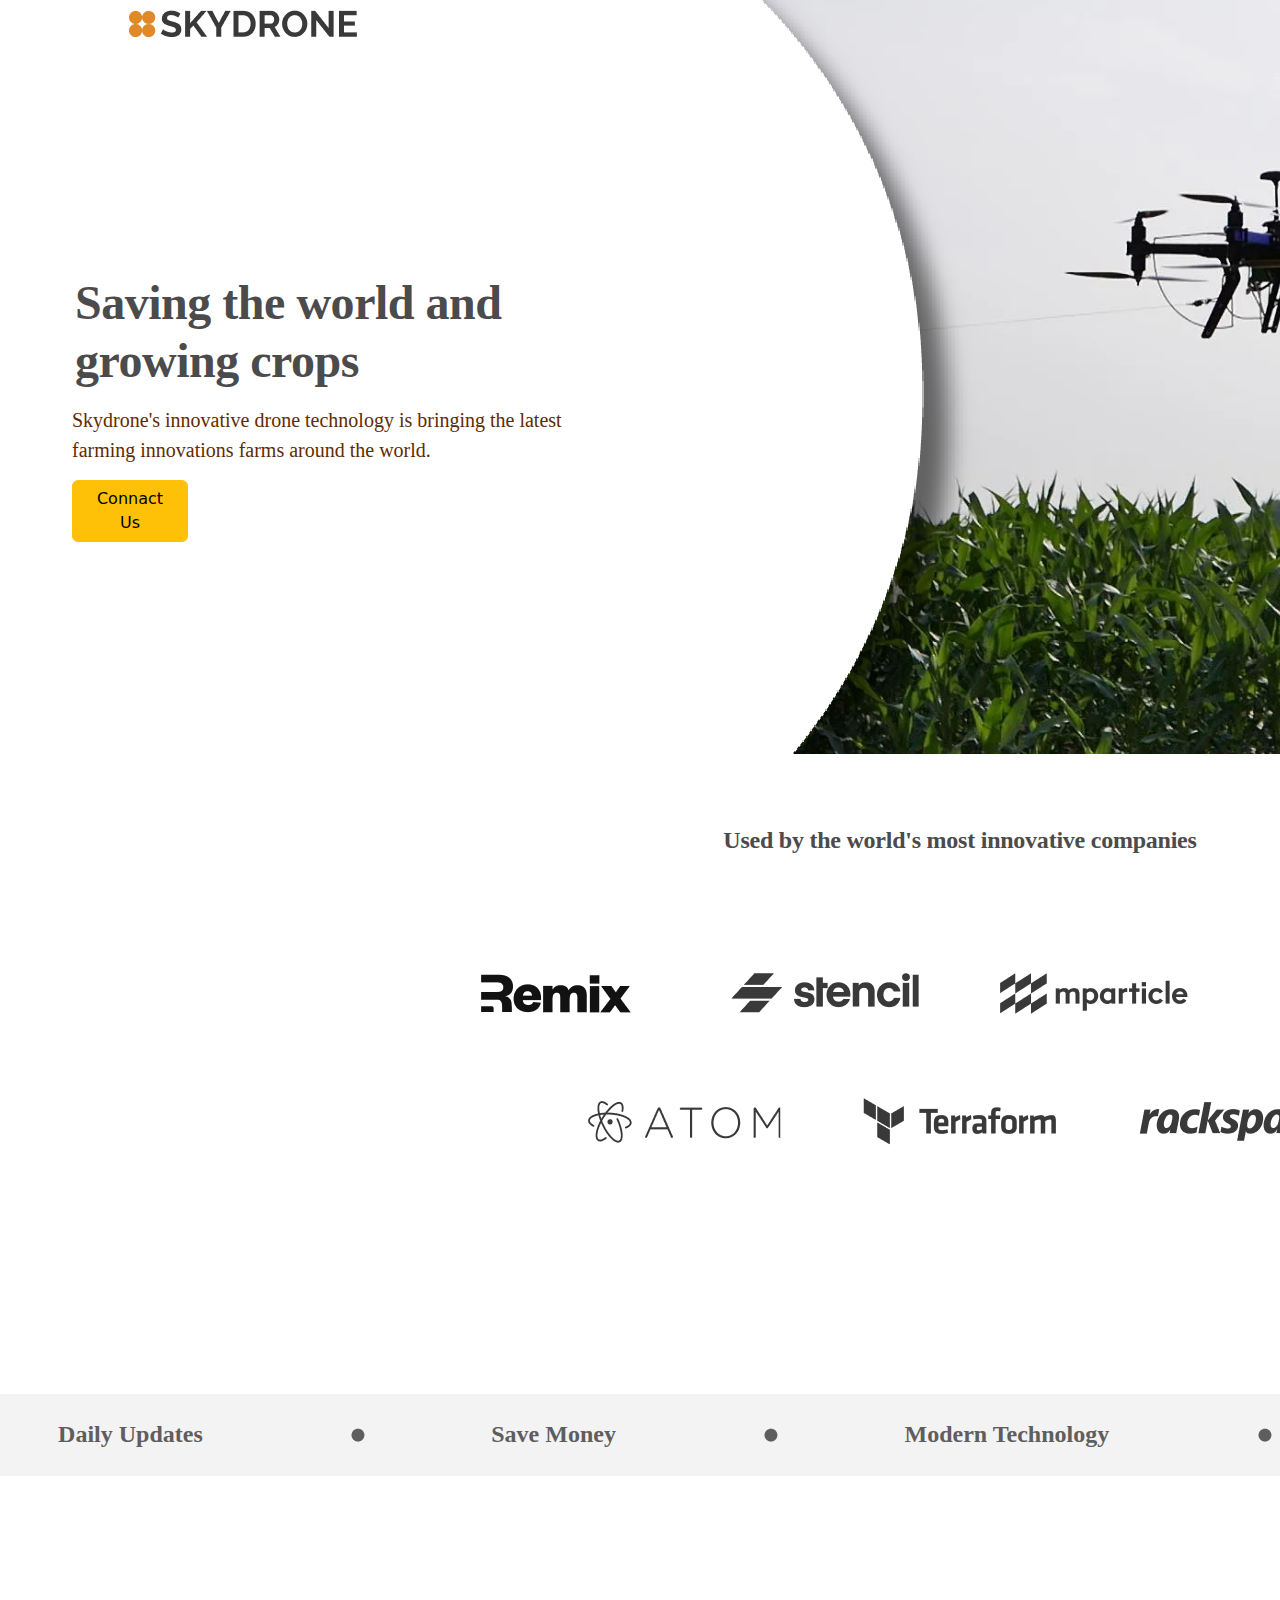
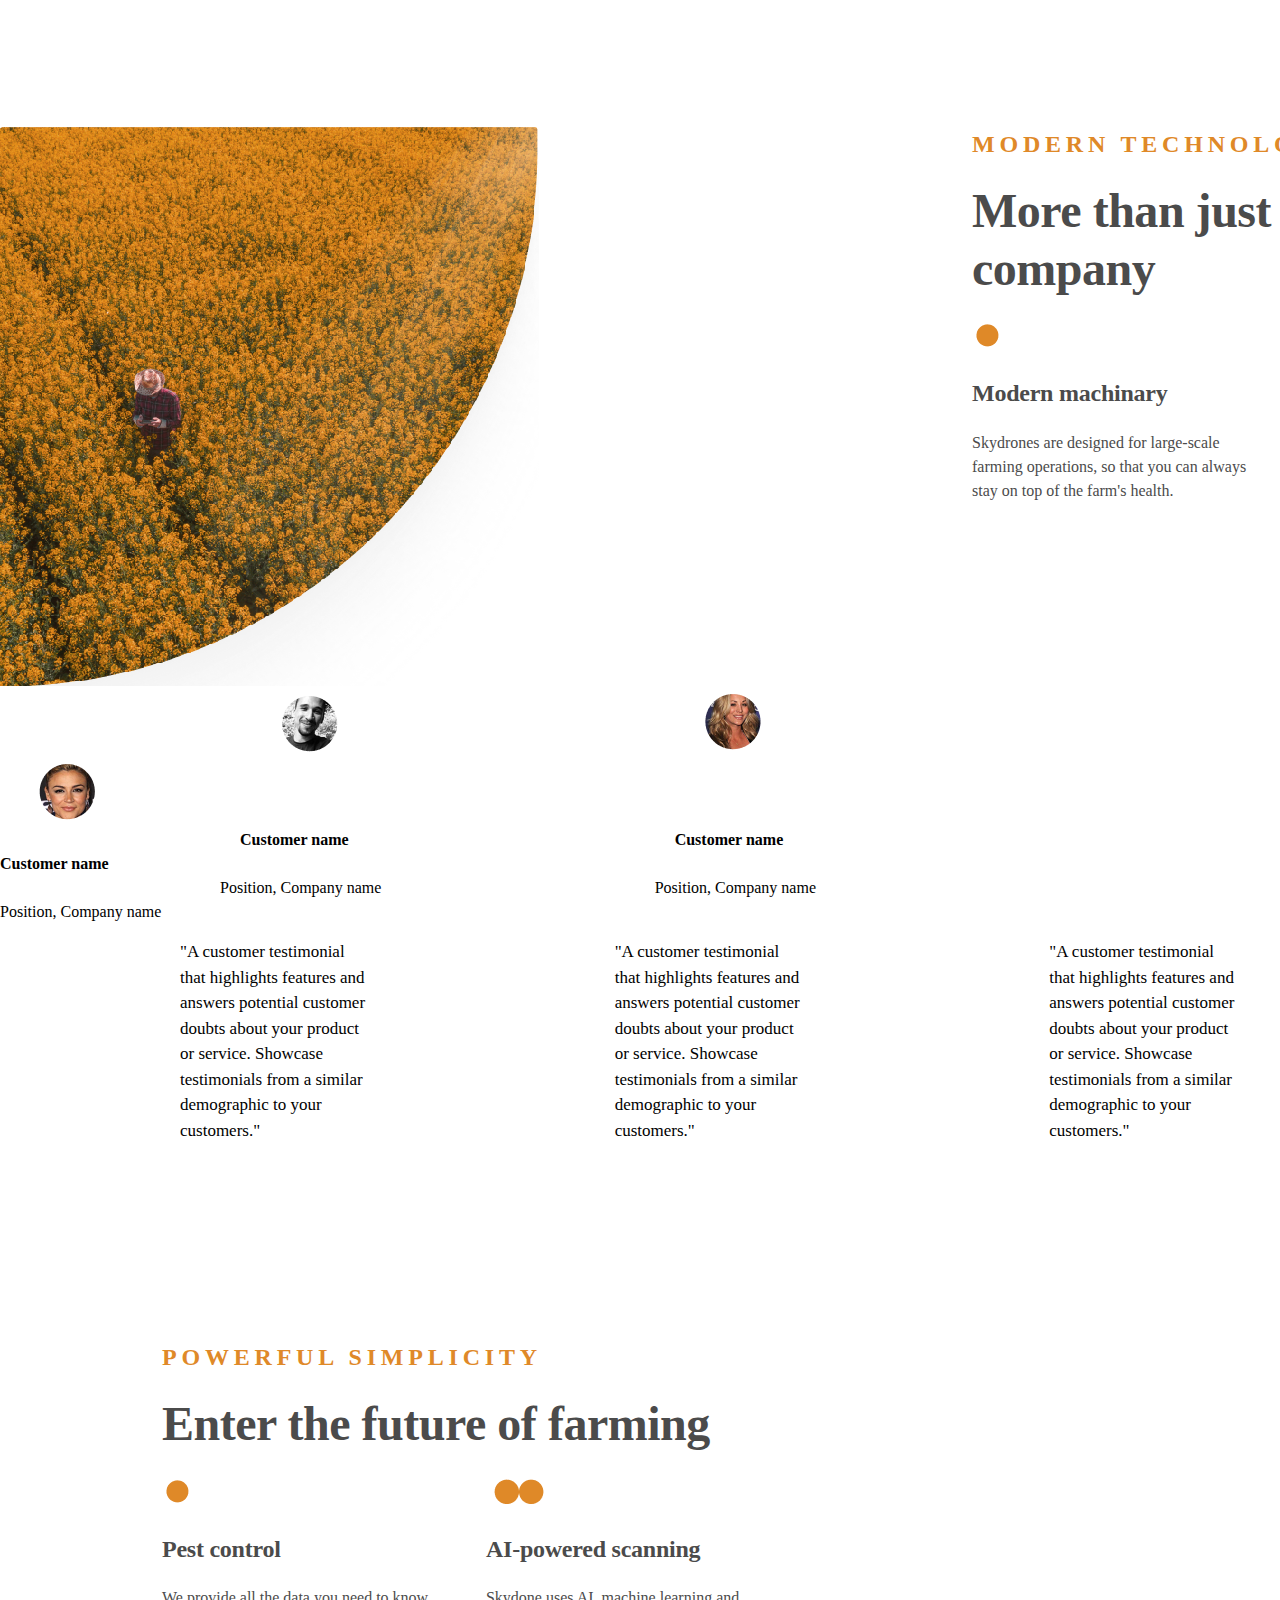
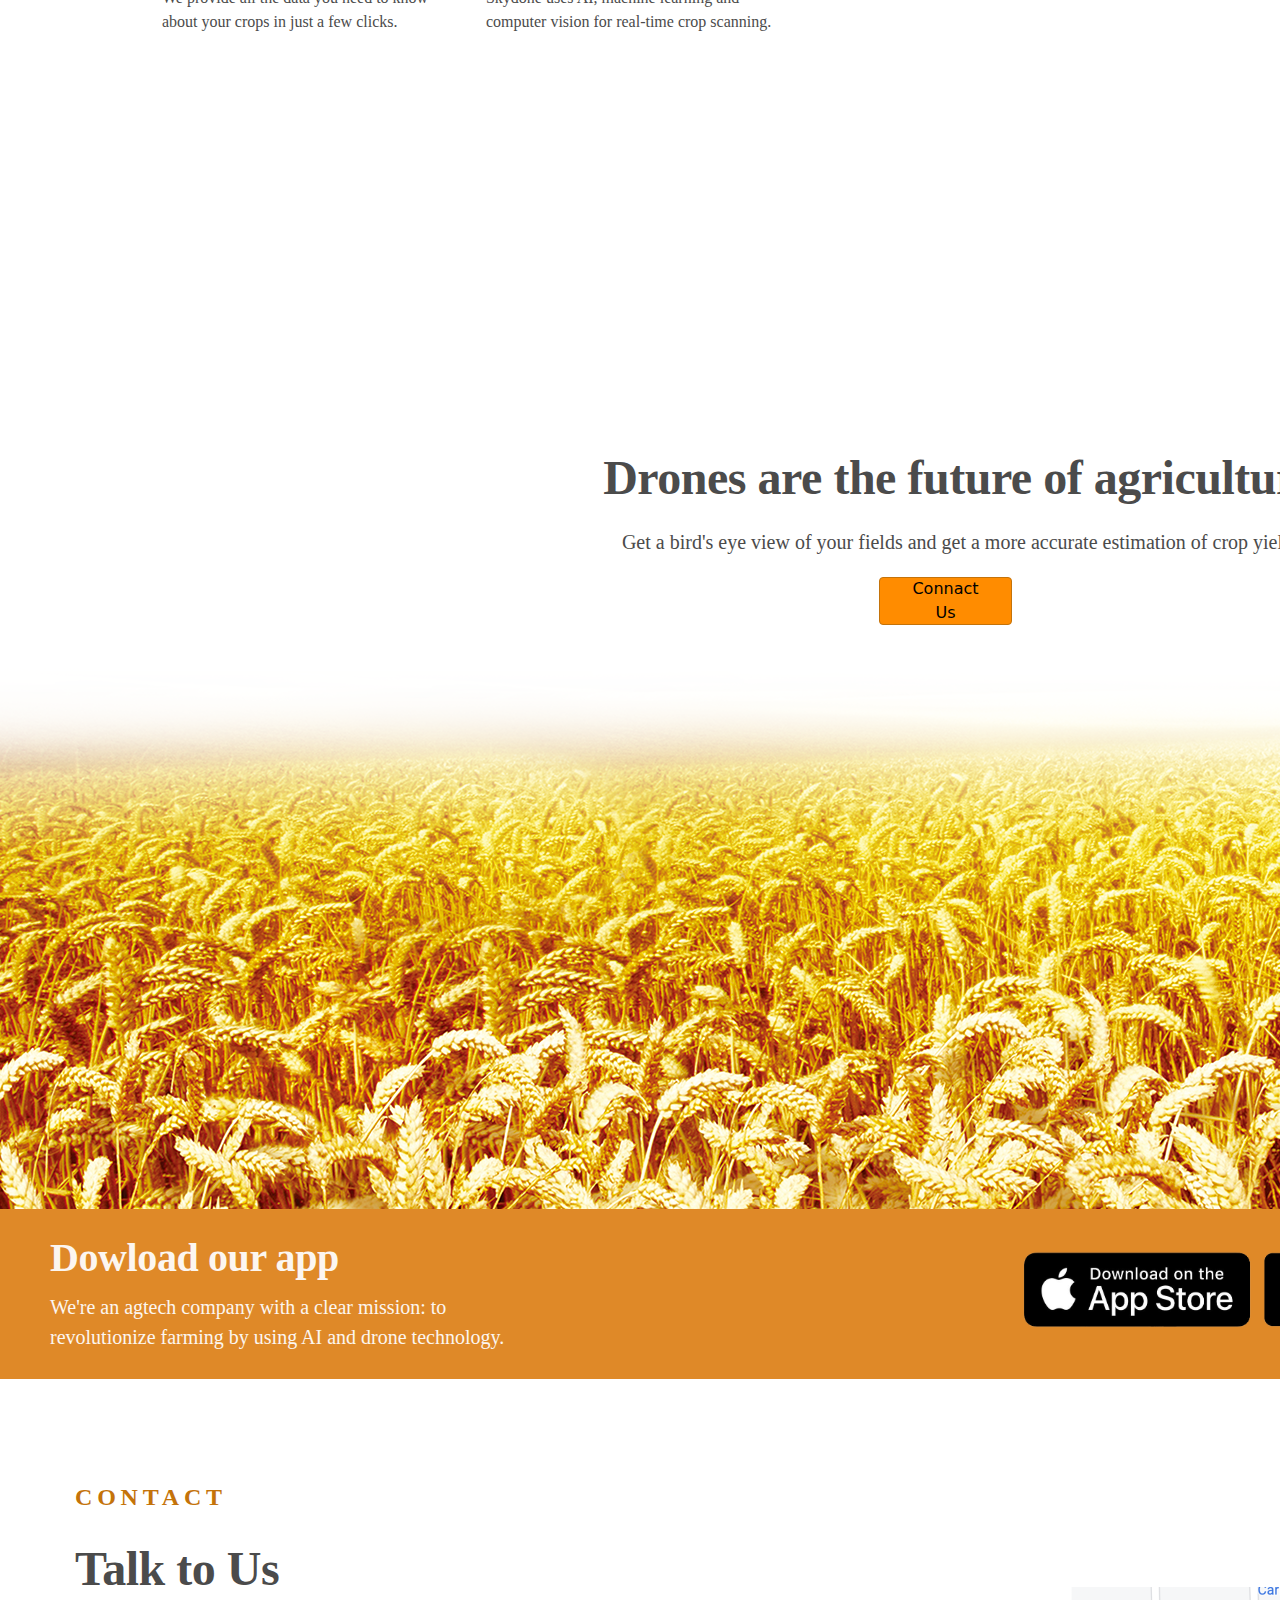
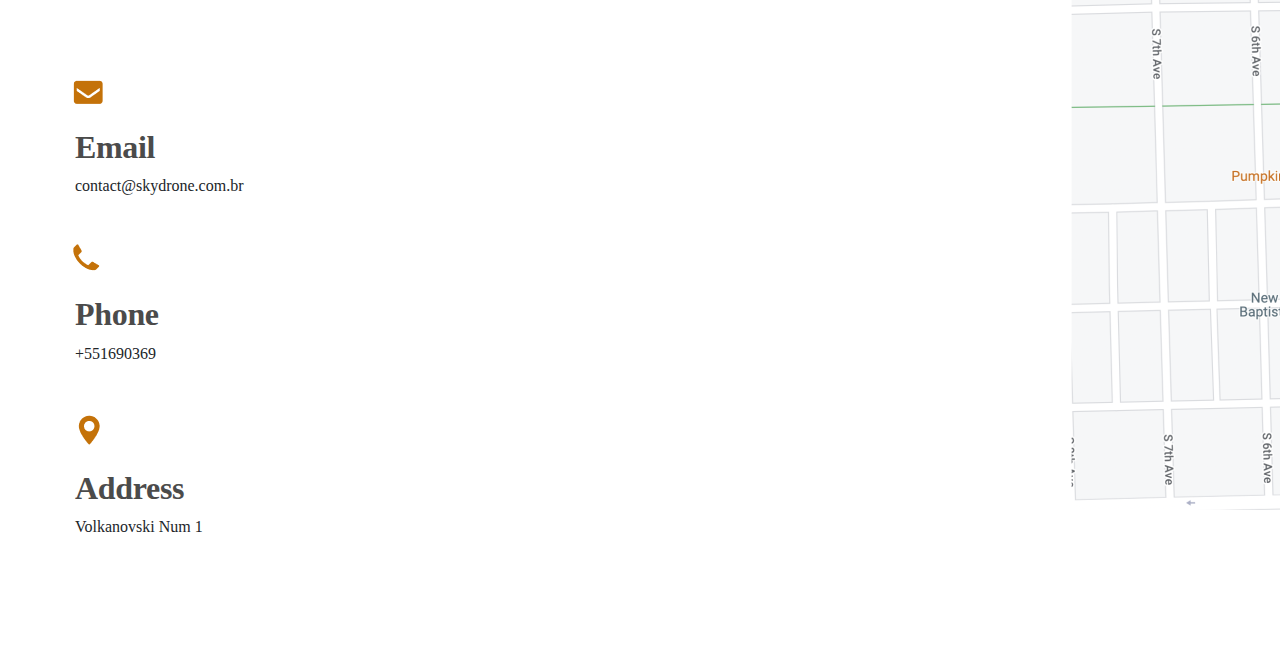
<file: index.html>
<!DOCTYPE html>
<html lang="en">
<head>
    <meta charset="UTF-8">
    <meta http-equiv="X-UA-Compatible" content="IE=edge">
    <meta name="viewport" content="width=device-width, initial-scale=1.0">
    <title>Document</title>
    <link href="https://cdn.jsdelivr.net/npm/bootstrap@5.2.3/dist/css/bootstrap.min.css" rel="stylesheet">
    <script src="https://cdn.jsdelivr.net/npm/bootstrap@5.2.3/dist/js/bootstrap.bundle.min.js"></script>
    <link rel="stylesheet" href="style.css">
</head>
<body>
    <div class="Zaz" style="width: 1920px; height: 754px;">
    <div class="row first">
        <div class="col-1" style="margin-left: 120px;"><img src="Screenshot_1.png" alt=""></div>
        <div class="col-6"></div>
        <div class="col-4" style="display: flex; justify-content: space-evenly; ">
            <div>Clients</div>
             <div>Features</div>
              <div>Dowload App</div>
              <a href="index2.html">
              <button class="btn btn-warning">Connact Us</button> 
                </a>
        </div>
    </div>

    <div class="row second">
        <div class="col-1" style="margin-top: 250px;width: 560px; height: 116px; margin-left: 75px;">Saving the world and growing crops</div>
    </div>

    <div class="row third">
        <p>Skydrone's innovative drone technology is bringing the latest farming innovations farms around the world.</p>
    </div>

    <div class="row fourth">
        <a href="index2.html" style="width: 140px;">
        <button class="btn btn-warning">Connact Us</button>
        </a>
    </div>

    </div>

    <div class="Big" style=" width: 1920px; height: 470.22px; margin-top: 170px;">

    <div class="row fifth">
        <div class="col-4"></div>
        <div class="col-4" style="margin-top: -100px;">Used by the world's most innovative companies</div>
        <div class="col-4"></div>
    </div>

    <div class="row sixth">
        <div class="col-2"></div>
        <div class="col-8"><img src="ga3.png" alt=""></div>
        <div class="col-2"></div>
    </div>

    <div class="row seventh" style="margin-left: 90px; margin-top: 50px;">
        <div class="col-2"></div>
        <div class="col-8"><img src="ga6.png" alt=""></div>
        <div class="col-2"></div>
    </div>

</div>

<div class="row eigth">
    <div class="col-1" style="width: 169px; height: 34px;font-family: 'Raleway';font-weight: 700; font-size: 24px; line-height: 140%; color: #5E5E5E;">Daily Updates</div>
    <div class="col-1" style="width: 32px; height: 33px;"><img src="a1.png" alt=""></div>
    <div class="col-1" style="width: 149px; height: 34px; font-family: 'Raleway';font-weight: 700; font-size: 24px; line-height: 140%; color: #5E5E5E;">Save Money</div>
    <div class="col-1" style="width: 32px; height: 33px;"><img src="a1.png" alt=""></div>
    <div class="col-1" style="width: 229px; height: 34px;font-family: 'Raleway';font-weight: 700; font-size: 24px; line-height: 140%; color: #5E5E5E;">Modern Technology</div>
    <div class="col-1" style="width: 32px; height: 33px;"><img src="a1.png" alt=""></div>
    <div class="col-1" style="width: 100px; height: 34px; font-family: 'Raleway';font-weight: 700; font-size: 24px; line-height: 140%; color: #5E5E5E;">Drones</div>
    <div class="col-1" style="width: 32px; height: 33px;"><img src="a1.png" alt=""></div>
    <div class="col-1" style="width: 100px; height: 34px; font-family: 'Raleway';font-weight: 700; font-size: 24px; line-height: 140%; color: #5E5E5E;">Farms</div>
</div>

<div class="kriv" style="width: 1920px; height: 560px; margin-top: 250px;">
    <div class="row nineth">
        <div class="col-6"></div>
        <div class="col-3" style="font-family: 'Raleway';font-weight: 700;font-size: 24px;line-height: 150%;letter-spacing: 0.2em;text-transform: uppercase;color: #DF8928;">Modern Technology</div>
    </div>

    <div class="row ten" style="margin-top: 20px;">
        <div class="col-6"></div>
        <div class="col-4" style="font-family: 'Raleway';font-weight: 700;font-size: 48px;line-height: 120%;letter-spacing: -0.01em;color: #4B4B4B;">More than just a drone company</div>
    </div>

    <div class="row eleven" style="margin-top: 20px;">
        <div class="col-6"></div>
        <div class="col-2"><img src="lot.png" alt=""></div>
        <div class="col-2"><img src="co.png" alt=""></div>
    </div>

    <div class="row twelve" style="margin-top: 20px;">
        <div class="col-6"></div>
        <div class="col-2" style="font-family: 'Raleway';font-weight: 700;font-size: 24px;line-height: 140%;letter-spacing: -0.01em;color: #4B4B4B;">Modern machinary</div>
        <div class="col-2" style="font-family: 'Raleway';font-weight: 700;font-size: 24px;line-height: 140%;letter-spacing: -0.01em;color: #4B4B4B;">Save time and money</div>
    </div>

    <div class="row thirteen" style="margin-top: 20px;">
        <div class="col-6"></div>
        <div class="col-2" style="font-family: 'Raleway';font-weight: 400;font-size: 16px;line-height: 150%;color: #4B4B4B;">Skydrones are designed for large-scale farming operations, so that you can always stay on top of the farm's health.</div>
        <div class="col-2" style="font-family: 'Raleway';font-weight: 400;font-size: 16px;line-height: 150%;color: #4B4B4B;">With easy-to-do-use and cost-effective aerial data collection, Skydrone makes it easy to monitor crops and livestock.</div>
    </div>

</div>

<div class="sele">
    <div class="row fourteen" style="margin-left: 15px;">
        <div class="col-1" style="width: 240px;"></div>
        <div class="col-2"><img src="jek2.png" alt=""></div>
        <div class="col-2"></div>
        <div class="col-2"><img src="waz.png" alt=""></div>
        <div class="col-2"></div>
        <div class="col-2"><img src="thi.png" alt=""></div>
        <div class="col-1"></div>
    </div>

    <div class="row fifteen" style="font-family: 'Roboto';font-weight: 600;font-size: 16px;line-height: 150%;color: #000000;">
        <div class="col-1"style="width: 240px;"></div>
        <div class="col-2">Customer name</div>
        <div class="col-2"></div>
        <div class="col-2">Customer name</div>
        <div class="col-2"></div>
        <div class="col-2">Customer name</div>
        <div class="col-1"></div>
    </div>

    <div class="row sixteen" style="font-family: 'Roboto';font-weight: 400;font-size: 16px;line-height: 150%;color: #000000; margin-right: px;">
        <div class="col-1" style="width: 220px;"></div>
        <div class="col-2">Position, Company name</div>
        <div class="col-2"></div>
        <div class="col-2">Position, Company name</div>
        <div class="col-2"></div>
        <div class="col-2">Position, Company name</div>
        <div class="col-1"></div>
</div>

<div class="row seventeen" style="font-family: 'Raleway';font-weight: 400;font-size: 17px;line-height: 150%;color: #000000;margin-top: 15px; align-self: stretch;height: 150px;">
    <div class="col-1" style="width: 180px;"></div>
    <div class="col-2" style="align-self: stretch;">"A customer testimonial that highlights features and answers potential customer doubts about your product or service. Showcase testimonials from a similar demographic to your customers."</div>
    <div class="col-2"></div>
    <div class="col-2" style="align-self: stretch;">"A customer testimonial that highlights features and answers potential customer doubts about your product or service. Showcase testimonials from a similar demographic to your customers."</div>
    <div class="col-2"></div>
    <div class="col-2" style="align-self: stretch;">"A customer testimonial that highlights features and answers potential customer doubts about your product or service. Showcase testimonials from a similar demographic to your customers."</div>
    <div class="col-1"></div>
</div>

</div>

<div class="nat" style="width: 1920px; height: 560px; margin-top: 250px;">

    <div class="row eighteen">
        <div class="col-1"></div>
        <div class="col-3" style="font-family: 'Raleway';font-weight: 700;font-size: 24px;line-height: 150%;letter-spacing: 0.2em;text-transform: uppercase;color: #DF8928;">POWERFUL SIMPLICITY</div>
    </div>

    <div class="row nineteen" style="margin-top: 20px;">
        <div class="col-1"></div>
        <div class="col-4" style="font-family: 'Raleway';font-weight: 700;font-size: 48px;line-height: 120%;letter-spacing: -0.01em;color: #4B4B4B;">Enter the future of farming</div>
    </div>

    <div class="row twenty" style="margin-top: 20px;">
        <div class="col-1"></div>
        <div class="col-2"><img src="lot.png" alt=""></div>
        <div class="col-2"><img src="co.png" alt=""></div>
    </div>

    <div class="row twenty-one" style="margin-top: 20px;">
        <div class="col-1"></div>
        <div class="col-2" style="font-family: 'Raleway';font-weight: 700;font-size: 24px;line-height: 140%;letter-spacing: -0.01em;color: #4B4B4B;">Pest control</div>
        <div class="col-2" style="font-family: 'Raleway';font-weight: 700;font-size: 24px;line-height: 140%;letter-spacing: -0.01em;color: #4B4B4B;">AI-powered scanning</div>
    </div>

    <div class="row twenty-two" style="margin-top: 20px;">
        <div class="col-1"></div>
        <div class="col-2" style="font-family: 'Raleway';font-weight: 400;font-size: 16px;line-height: 150%;color: #4B4B4B;">We provide all the data you need to know about your crops in just a few clicks.</div>
        <div class="col-2" style="font-family: 'Raleway';font-weight: 400;font-size: 16px;line-height: 150%;color: #4B4B4B;">Skydone uses AI, machine learning and computer vision for real-time crop scanning.</div>
    </div>

</div>

<div class="steven" style="width: 1920px; height: 760px;margin-top: 150px;">
    <div style="font-family: 'Raleway';font-weight: 700;font-size: 48px;line-height: 120%;letter-spacing: -0.01em;color: #4B4B4B;align-self: stretch;text-align: center;" >Drones are the future of agriculture</div>
    <div style="font-family: 'Raleway';font-style: normal;font-weight: 400;font-size: 20px;line-height: 150%;text-align: center;color: #4B4B4B;margin-top: 20px;">Get a bird's eye view of your fields and get a more accurate estimation of crop yield.</div>
    <button class="wsg" style="background-color: darkorange;">Connact Us</button> 
</div>

<div class="Batu" style="width: 1920px; height: 170px; background-color: #DF8928;">
    <div class="row twenty-three">
        <div class="col-2" style="font-family: 'Raleway';font-weight: 700;font-size: 32px;line-height: 120%;letter-spacing: -0.01em;color: #FCF6F0;font-size: 40px; margin-left: 50px;margin-top: 25px;">Dowload our app</div>
    </div>

    <div class="row twenty-four">
        <div class="col-3" style="font-family: 'Raleway';font-weight: 400;font-size: 20px;line-height: 150%;color: #FCF6F0;margin-top: 10px;margin-left: 50px;">We're an agtech company with a clear mission: to revolutionize farming by using AI and drone technology.</div>
        <div class="col-3"></div>
        <div class="col-4"><img src="asala.png" alt=""></div>
    </div>
</div>

<div class="mapstuff" style="width: 1920px; height: 770px;margin-top: 100px;">
    <div class="row twenty-five">
        <div class="col-1" style="width: 75px;"></div>
        <div class="col-1" style="font-family: 'Raleway';font-weight: 700;font-size: 24px;line-height: 150%;text-align: center;letter-spacing: 0.2em;text-transform: uppercase;color: #C4730A;">CONTACT</div>
    </div>

    <div class="row twenty-six" style="margin-top: 25px;">
        <div class="col-1" style="width: 75px;"></div>
        <div class="col-2" style="font-family: 'Raleway';font-weight: 700;font-size: 48px;line-height: 120%;letter-spacing: -0.01em;color: #4B4B4B;align-self: stretch;">Talk to Us</div>
    </div>

    <div class="row twenty-seven" style="margin-top: 79px;">
        <div class="col-1" style="width: 75px;"></div>
        <div class="col-1" style="margin-left: -6px;"><img src="ger2.png" alt=""></div>
    </div>
        <div class="row twenty-eight" style="margin-top: 21px;">
            <div class="col-1" style="width: 75px;"></div>
            <div class="col-1" style="font-family: 'Raleway';font-weight: 700;font-size: 32px;line-height: 120%;letter-spacing: -0.01em;color: #4B4B4B;align-self: stretch;">Email</div>
        </div>

        <div class="row twenty-nine" style="margin-top: 8px;">
            <div class="col-1" style="width: 75px;"></div>
            <div class="col-1" style="font-family: 'Raleway';font-weight: 400;font-size: 16px;line-height: 150%;">contact@skydrone.com.br</div>
        </div>

        <div class="thirty-thirty" style="margin-top: 45px;">
            <div class="col-1" style="width: 75px;"></div>
            <div style="margin-left: 70px;" class="col-1"><img src="can.png" alt=""></div>
        </div>

        <div class="row thirty-one" style="margin-top: 21px;">
            <div class="col-1" style="width: 75px;"></div>
            <div class="col-1" style="font-family: 'Raleway';font-weight: 700;font-size: 32px;line-height: 120%;letter-spacing: -0.01em;color: #4B4B4B;align-self: stretch;">Phone</div>
        </div>

        <div class="row thirty-two" style="margin-top: 8px;">
            <div class="col-1" style="width: 75px;"></div>
            <div class="col-1" style="font-family: 'Raleway';font-weight: 400;font-size: 16px;line-height: 150%;">+551690369</div>
       </div>

       <div class="row thirty-three" style="margin-top: 45px;">
        <div class="col-1" style="width: 75px;"></div>
        <div class="col-1"><img src="can2.png" alt=""></div>
       </div>

       <div class="row thirty-four" style="margin-top: 21px;">
        <div class="col-1" style="width: 75px;"></div>
        <div class="col-1" style="font-family: 'Raleway';font-weight: 700;font-size: 32px;line-height: 120%;letter-spacing: -0.01em;color: #4B4B4B;align-self: stretch;">Address</div>
    </div>

    <div class="row thirty-five" style="margin-top: 8px;">
        <div class="col-1" style="width: 75px;"></div>
        <div class="col-1" style="font-family: 'Raleway';font-weight: 400;font-size: 16px;line-height: 150%;">Volkanovski Num 1</div>
   </div>

 </div>

</body>
</html>
</file>
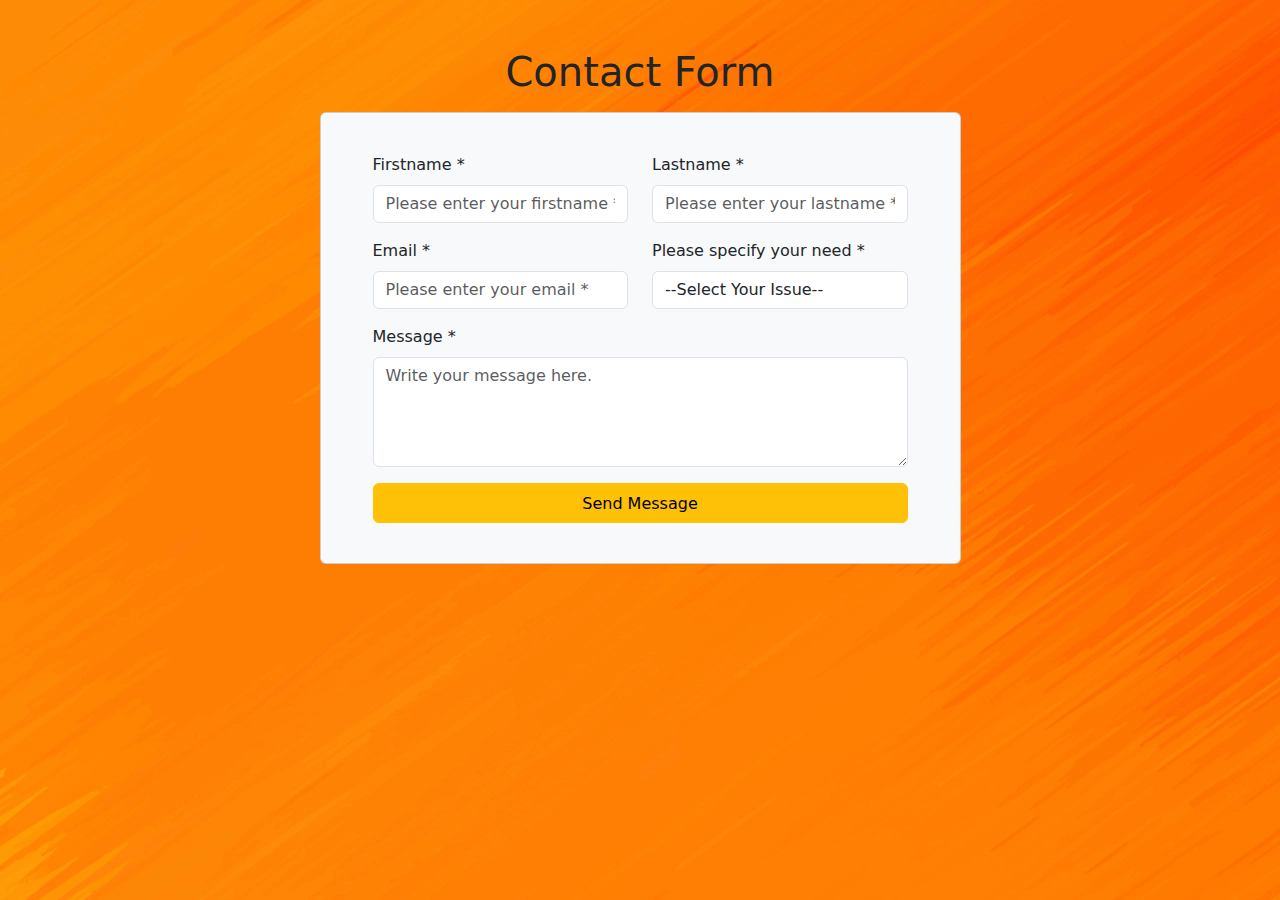
<file: index2.html>
<!DOCTYPE html>
<html lang="en">
<head>
	<meta charset="UTF-8">
	<meta http-equiv="X-UA-Compatible" content="IE=edge">
	<meta name="viewport" content="width=device-width, initial-scale=1.0">
	<title>Document</title>
	<link rel="stylesheet" href="https://maxcdn.bootstrapcdn.com/bootstrap/4.0.0/css/bootstrap.min.css">
	<link rel="stylesheet" href="https://stackpath.bootstrapcdn.com/bootstrap/4.0.0/js/bootstrap.bundle.min.js">
	<link rel="stylesheet" href="https://cdnjs.cloudflare.com/ajax/libs/jquery/3.2.1/jquery.min.js">
	<link href="https://cdn.jsdelivr.net/npm/bootstrap@5.2.3/dist/css/bootstrap.min.css" rel="stylesheet">
    <script src="https://cdn.jsdelivr.net/npm/bootstrap@5.2.3/dist/js/bootstrap.bundle.min.js"></script>
</head>
<body style="background-image: url(testsum.png);">

	<div class="container">
		<div class=" text-center mt-5 ">
	
			<h1 >Contact Form</h1>
				
			
		</div>
	
	
	<div class="row ">
	  <div class="col-lg-7 mx-auto">
		<div class="card mt-2 mx-auto p-4 bg-light">
			<div class="card-body bg-light">
	   
			<div class = "container">
							 <form id="contact-form" role="form">
	
			
	
			<div class="controls">
	
				<div class="row">
					<div class="col-md-6">
						<div class="form-group">
							<label for="form_name">Firstname *</label>
							<input id="form_name" type="text" name="name" class="form-control" placeholder="Please enter your firstname *" required="required" data-error="Firstname is required.">
							
						</div>
					</div>
					<div class="col-md-6">
						<div class="form-group">
							<label for="form_lastname">Lastname *</label>
							<input id="form_lastname" type="text" name="surname" class="form-control" placeholder="Please enter your lastname *" required="required" data-error="Lastname is required.">
															</div>
					</div>
				</div>
				<div class="row">
					<div class="col-md-6">
						<div class="form-group">
							<label for="form_email">Email *</label>
							<input id="form_email" type="email" name="email" class="form-control" placeholder="Please enter your email *" required="required" data-error="Valid email is required.">
							
						</div>
					</div>
					<div class="col-md-6">
						<div class="form-group">
							<label for="form_need">Please specify your need *</label>
							<select id="form_need" name="need" class="form-control" required="required" data-error="Please specify your need.">
								<option value="" selected disabled>--Select Your Issue--</option>
								<option >Request Invoice for order</option>
								<option >Request order status</option>
								<option >Haven't received cashback yet</option>
								<option >Other</option>
							</select>
							
						</div>
					</div>
				</div>
				<div class="row">
					<div class="col-md-12">
						<div class="form-group">
							<label for="form_message">Message *</label>
							<textarea id="form_message" name="message" class="form-control" placeholder="Write your message here." rows="4" required="required" data-error="Please, leave us a message."></textarea
								>
							</div>
	
						</div>
	
	
					<div class="col-md-12">
						
						<input type="submit" class="btn btn-warning btn-send  pt-2 btn-block
							" value="Send Message" >
					
				</div>
		  
				</div>
	
	
		</div>
		 </form>
		</div>
			</div>
	
	
	</div>
	
	</div>
	
	</div>
	</div>
	
	
</body>
</html>
</file>
<file: style.css>
.first {
    height: 24px;
    font-family: 'Raleway';
    font-style: normal;
    font-weight: 400;
    font-size: 17px;
    line-height: 150%;
    flex: none;
    order: 1;
    flex-grow: 0;
}

.second {
    font-family: 'Raleway';
    font-style: normal;
    font-weight: 700;
    font-size: 48px;
    line-height: 120%;
    letter-spacing: -0.01em;
    color: #4B4B4B;
}

.third {
    width: 560px;
    height: 60px;
    margin-left: 60px;
    margin-top: 15px;
    font-family: 'Raleway';
    font-style: normal;
    font-weight: 400;
    font-size: 20px;
    line-height: 150%;
    color: #612B00;
    flex: none;
    order: 1;
    align-self: stretch;
    flex-grow: 0;
}

.fourth {
    margin-left: 60px;
    margin-top: 15px;
    color: #DF8928;
}

.fifth {
    font-family: 'Raleway';
    font-style: normal;
    font-weight: 700;
    font-size: 24px;
    line-height: 140%;
    text-align: center;
    letter-spacing: -0.01em;
    color: #4B4B4B;
    flex: none;
    order: 0;
    flex-grow: 0;
    height: 34px;
}

.eigth {
    display: flex;
    flex-direction: column;
    justify-content: center;
    align-items: center;
    padding: 24px 0px;
    background: #F3F3F3;
    width: 1920px;
    height: 82px;
    flex: none;
    order: 2;
    flex-grow: 0;
}

.road {
    width: 616px;
    height: 640px;

    filter: drop-shadow(0px 100px 80px rgba(201, 201, 201, 0.07)) drop-shadow(0px 64.8148px 46.8519px rgba(201, 201, 201, 0.0531481)) drop-shadow(0px 38.5185px 25.4815px rgba(201, 201, 201, 0.0425185)) drop-shadow(0px 20px 13px rgba(201, 201, 201, 0.035)) drop-shadow(0px 8.14815px 6.51852px rgba(201, 201, 201, 0.0274815)) drop-shadow(0px 1.85185px 3.14815px rgba(201, 201, 201, 0.0168519));
    border-radius: 4px 4px 1000px 4px;

}

.wsg {
margin-left: 879px;
margin-top: 20px;
display: flex;
flex-direction: row;
justify-content: center;
align-items: center;
padding: 12px 24px;
gap: 8px;
width: 133px;
height: 48px;
background: #C4730A;
border: 1px solid #C4730A;
border-radius: 4px;
flex: none;
order: 0;
flex-grow: 0;
}

.twenty-four img {
    height: 130px;
    width: 500px;
    margin-top: -60px;
}

.mapstuff {
    background: url(Test1.png);
}

.Zaz {
    background: url(test2.png);
}

.kriv {
    background: url(test3.png);
}

.nat {
    background: url(test4.png);
}

.steven {
    background: url(test5.png);
}
</file>
